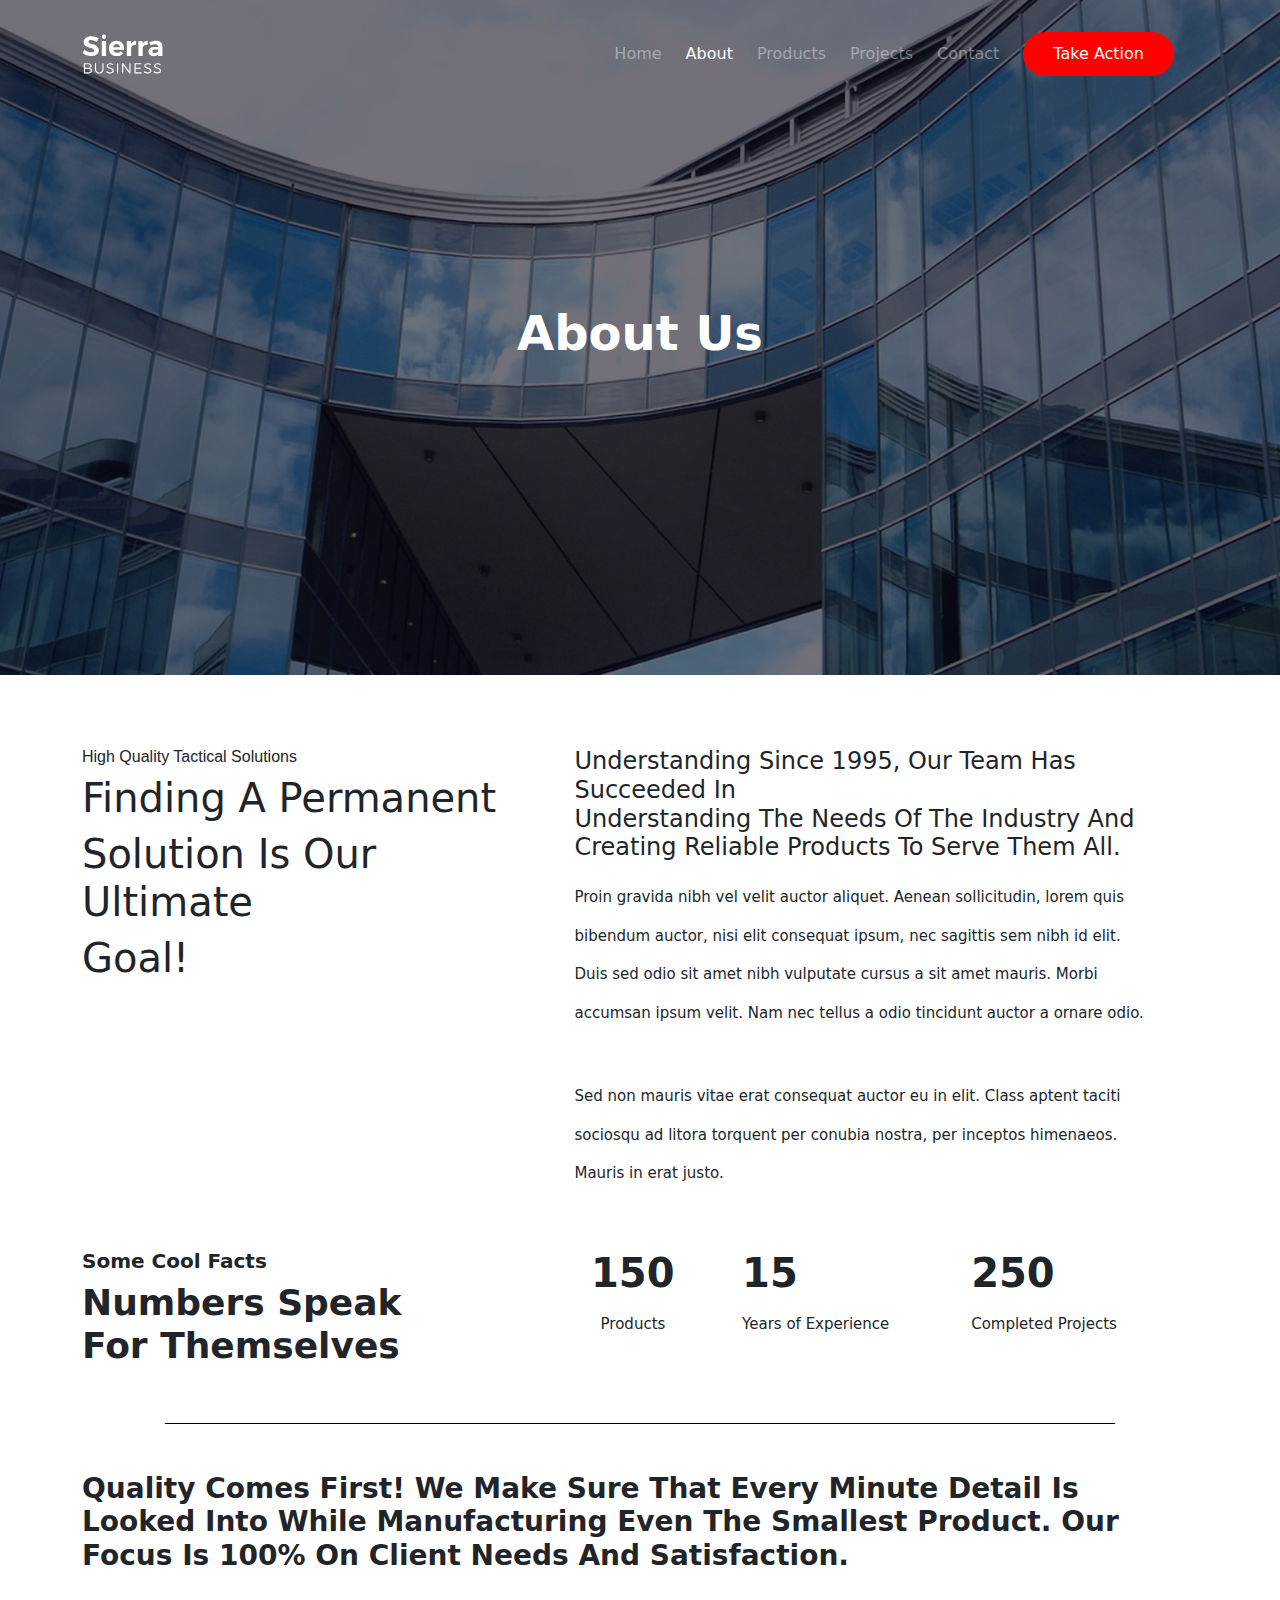
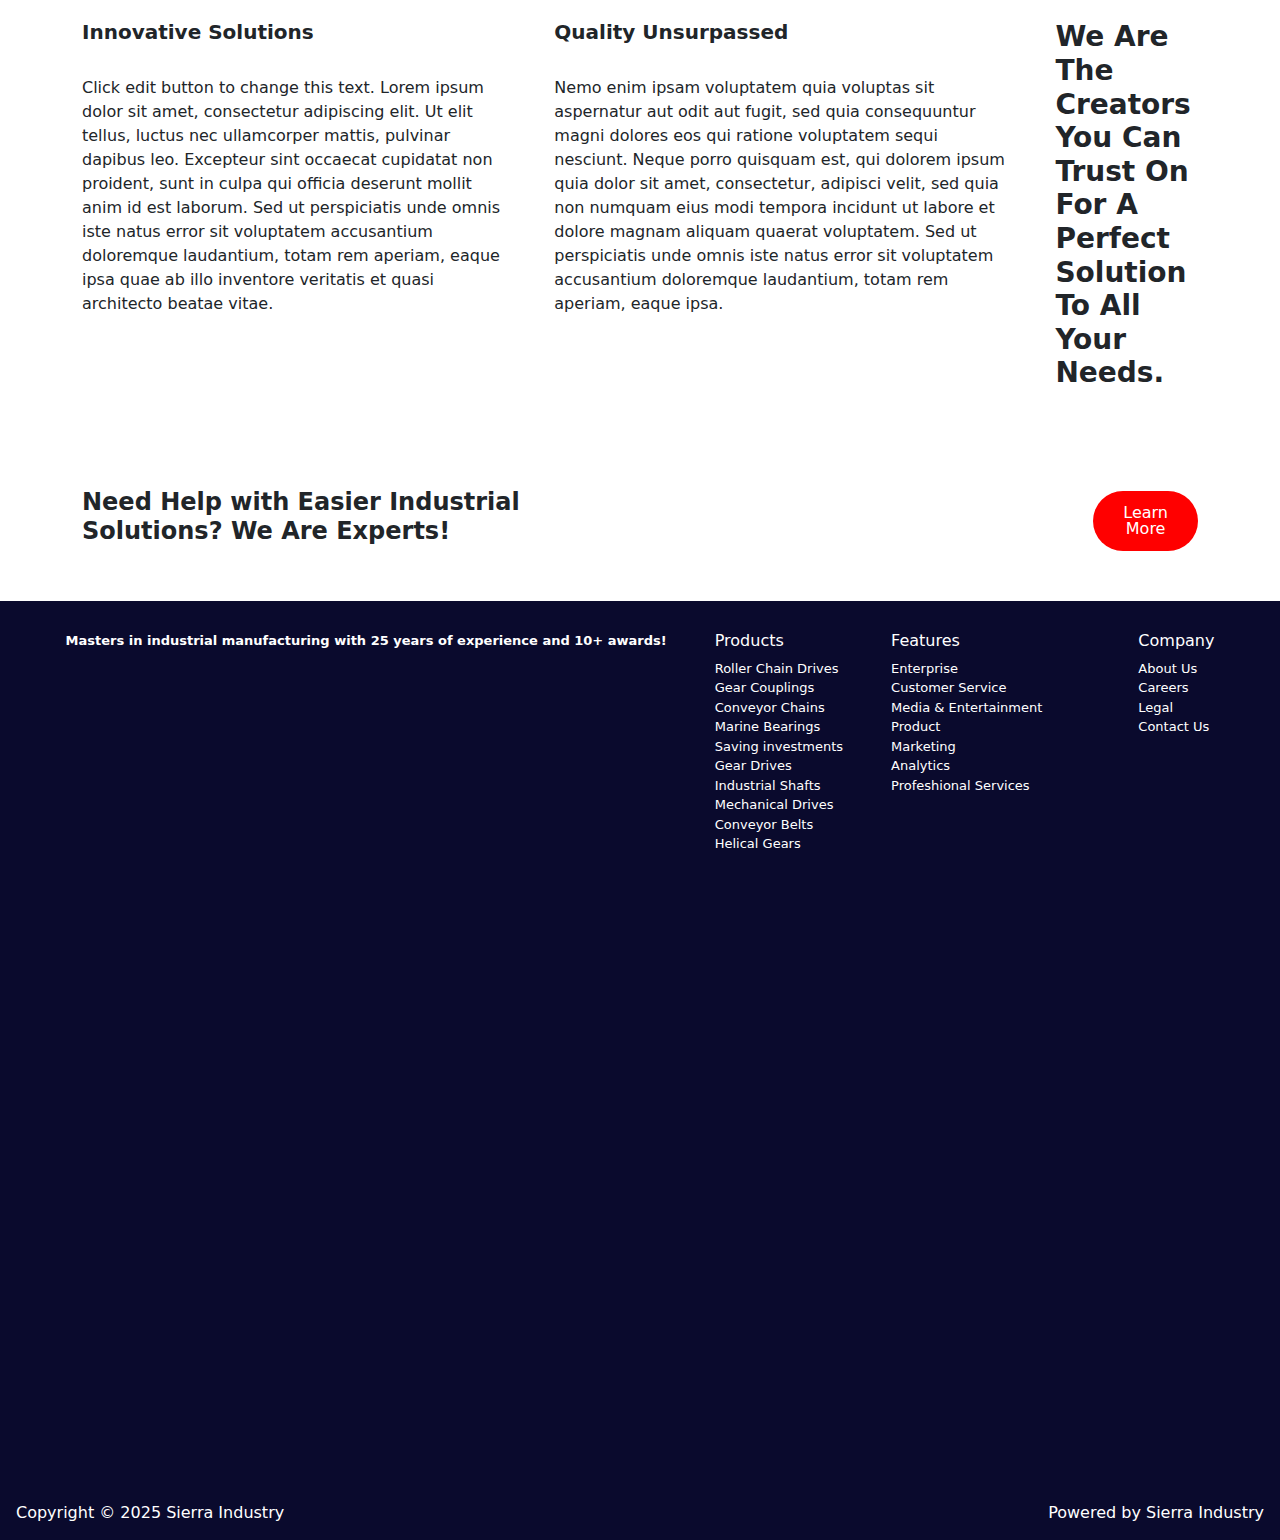
<file: about.html>
<!DOCTYPE html>
<html lang="en" class="overflow-x-hidden overflow-y-auto p-0 m-0 w-100">
<head>
    <meta charset="UTF-8">
    <meta name="viewport" content="width=device-width, initial-scale=1.0">
    <title>Sierra-About</title>
    <link rel="stylesheet" href="/Css/bootstrap.css">
    <link rel="stylesheet" href="/Css/style.css">
    <link rel="shortcut icon" href="/Assests/HOME/industrial-logo-isolated-on-transparent-background-vector-23622329.webp" type="image/x-icon">
</head>
<body class="overflow-x-hidden overflow-y-auto p-0 m-0 w-100">
    <!-- First Section Start -->
     <!--navbar start  -->
<div class="container-fluid ps-0 pe-0 p-0 border-0">
  <div class="">
 <nav class="navbar navbar-expand-lg position-absolute w-100 z-1">
      <div class="container">
   <a class="navbar-brand" href="#"><img src="/Assests/HOME/sierra_business.svg" alt="logo" height="40" width="81"></a>
        <button class="border-0 shadow-none bg-color-toggle d-lg-none d-block"
         type="button" data-bs-toggle="collapse" 
         data-bs-target="#navbarSupportedContent"
          aria-controls="navbarSupportedContent" aria-expanded="false" 
          aria-label="Toggle navigation">
      <span class="navbar-toggler-icon"></span>
    </button>
        <div class="collapse navbar-collapse" id="navbarSupportedContent">
          <ul class="navbar-nav ms-auto mb-2 mb-lg-0 d-lg-flex align-items-lg-center align-items-start gap-4 bg-nav-color-secondpage px-4 py-4">
            <li class="nav-item nav-link-active">
              <a class="nav-link-unactive" aria-current="page" href="/index.html">Home</a>
            </li>
            <li class="nav-item">
              <a class="nav-link-active" aria-current="page" href="#">About</a>
            </li>
            <li class="nav-item">
              <a class="nav-link-unactive" aria-current="page" href="/product.html">Products</a>
            </li>
             <li class="nav-item">
              <a class="nav-link-unactive" aria-current="page" href="/project.html">Projects</a>
            </li>
             <li class="nav-item">
              <a class="nav-link-unactive" aria-current="page" href="/contact.html">Contact</a>
            </li>
            <li class="nav-item d-none d-lg-block" onclick="showActionMessage()">
              <a class="nav-link-unactive" aria-current="page" href=""><button class="nav-btn">Take Action</button></a>
            </li>
            <script>
            showActionMessage=()=>{
              alert("Thank you and our team will reach out to you.")
            }
          </script>
          </ul>
       </div>
      </div>
    </nav>
  </div>
  <!-- navbar section end -->
   <div class="bg-secondpage">
      <div class="bg-in-secondpage">
      <div class="d-flex align-items-center justify-content-center flex-column gap-4 h-75dvh-secondpage text-center">
        <h6 class="fw-bold text-white heading-1-secondpage display-5">About Us</h6>
        </div>
      </div>
    </div>
    <!-- First Section End -->
     <!-- Second Section Start -->
      <div class="container-fluid m-0 p-0 margin-secondpage mt-5 font-size">
        <div class="container d-lg-flex d-md-flex  align-items-lg-stretch justify-content-between gap-5">
            <div class="fw-bolder mt-4">
            <div class="family fw-bolder"><h6>High Quality Tactical Solutions</h6></div>
            <div class="fw-bolder  font-weight display-1"><h1>Finding A Permanent</h1>
                 <h1>Solution Is Our Ultimate</h1><h1> Goal!</h1>
                </div>
        </div>
            <div class="mt-4">
            <div class="fw-bolder font-weight font-size-heading"><h4>Understanding Since 1995, Our Team Has Succeeded In<br>
              Understanding The Needs Of The Industry And<br>
                Creating Reliable Products To Serve Them All.</h4></div>
            <div class="pt-3"><p>Proin gravida nibh vel velit auctor aliquet. Aenean sollicitudin, lorem quis</p>
            <p>bibendum auctor, nisi elit consequat ipsum, nec sagittis sem nibh id elit.</p>
        <p>Duis sed odio sit amet nibh vulputate cursus a sit amet mauris. Morbi</p>
        <p>accumsan ipsum velit. Nam nec tellus a odio tincidunt auctor a ornare odio.</p><br><br>
        <p>Sed non mauris vitae erat consequat auctor eu in elit. Class aptent taciti</p>
        <p>sociosqu ad litora torquent per conubia nostra, per inceptos himenaeos.</p>
        <p>Mauris in erat justo.</p>
    </div>
            </div>

        </div>

      </div>
      <!-- Second Section End -->
       <!-- Third section start -->
        <div class="container-fluid m-0 p-0 font-size">
        <div class="mt-5 container d-lg-flex d-md-flex  align-items-lg-stretch justify-content-between gap-md-5 gap-lg-5">
          <div>
          <div><h5 class="fw-bolder">Some Cool Facts</h5></div>
          <div><h6 class="fw-bolder font-size-third">Numbers Speak For Themselves</h6></div>
        </div>
          <div class="container d-lg-flex d-md-flex gap-md-2  align-items-lg-stretch justify-content-evenly">
          <div><p class="fw-bolder display-6">150</p><p>&nbsp;&nbsp;Products</p></div>
          <div><p class="fw-bolder display-6">15</p><p>Years of Experience &nbsp;&nbsp;</p></div>
          <div><p class="fw-bolder display-6">250<p>Completed Projects&nbsp;&nbsp;</p></div>
        </div>
        </div>
        <div class="container-fluid shape bg-black mt-5 d-flex align-items-center justify-content-center"></div>
        </div>
        <!-- Third section end -->
         <!-- Fourth section start -->
          <div class="container-fluid m-0 p-0 mt-5 size-fourth">
            <div> <h3 class=" container fw-bolder">Quality Comes First! We Make Sure That Every Minute Detail Is Looked Into While
               Manufacturing Even The Smallest Product. Our Focus Is 100% On Client Needs And Satisfaction.</h3></div>
               </div>
               <div class=" container margin-fourth d-lg-flex d-md-flex align-items-stretch justify-content-center gap-5 mt-5">
                <div class=""><h5 class="fw-bolder">Innovative Solutions</h5><br><p>Click edit button to change this text. Lorem ipsum dolor sit amet, consectetur adipiscing elit. Ut elit tellus, luctus nec ullamcorper mattis, pulvinar dapibus leo. Excepteur sint occaecat cupidatat non proident, sunt in culpa qui officia deserunt mollit anim id est laborum. Sed ut perspiciatis unde omnis iste natus error sit voluptatem accusantium doloremque laudantium, 
                  totam rem aperiam, eaque ipsa quae ab illo inventore veritatis et quasi architecto beatae vitae.</p></div>
                <div><h5 class="fw-bolder">Quality Unsurpassed</h5>
                <br><p>Nemo enim ipsam voluptatem quia voluptas sit aspernatur aut odit aut fugit, sed quia consequuntur magni dolores eos qui ratione voluptatem sequi nesciunt. Neque porro quisquam est, qui dolorem ipsum quia dolor sit amet, consectetur, adipisci velit, sed quia non numquam eius modi tempora incidunt ut labore et dolore magnam aliquam quaerat voluptatem. Sed ut 
                  perspiciatis unde omnis iste natus error sit 
                  voluptatem accusantium doloremque laudantium, totam rem aperiam, eaque ipsa.</p></div>
                <div class=""><h3 class="fw-bolder">We Are The Creators You Can Trust On For A Perfect Solution To All Your Needs.
</h3></div>
</div>
<!-- Fifth section start -->
 <div class="container-fluid m-0 p-0 mt-5">
<div class="d-lg-flex d-md-flex align-items-center justify-content-center gap-one margin container">
    <div><h4 class="fw-bolder">Need Help with Easier Industrial Solutions? We Are Experts!</h4></div>
    <div> <button class="nav-btn" ><a href="#" class="anchor-1">Learn More</a></button></div>
  </div>
 </div>
 <!-- Fifth section end -->
  <!-- Footer section start -->
   <div class=" container-fluid footer-size d-lg-flex d-md-flex justify-content-center 
   align-items-stretch gap-5 bg-fifth h-fifth-100dvh w-100 mt-5">
<div class="fw-bold mb-2"><p>Masters in industrial manufacturing with 25 years of experience and 10+ awards!</p></div>
<div class=""><h6>Products</h6>
    <a href="#" class="anchor-1 column-hover">Roller Chain Drives</a><br>
    <a href="#" class="anchor-1 column-hover">Gear Couplings</a><br>
    <a href="#" class="anchor-1 column-hover">Conveyor Chains</a><br>
    <a href="#" class="anchor-1 column-hover">Marine Bearings</a><br>
    <a href="#" class="anchor-1 column-hover">Saving investments</a><br>
    <a href="#" class="anchor-1 column-hover">Gear Drives</a><br>
    <a href="#" class="anchor-1 column-hover">Industrial Shafts</a><br>
    <a href="#" class="anchor-1 column-hover">Mechanical Drives</a><br>
    <a href="#" class="anchor-1 column-hover">Conveyor Belts</a><br>
    <a href="#" class="anchor-1 column-hover">Helical Gears</a><br>
</div>
<div class=""><h6>Features</h6>
    <a href="#" class="anchor-1 column-hover">Enterprise</a><br>
    <a href="#" class="anchor-1 column-hover">Customer Service</a><br>
    <a href="#" class="anchor-1 column-hover">Media & Entertainment</a><br>
    <a href="#" class="anchor-1 column-hover">Product</a><br>
    <a href="#" class="anchor-1 column-hover">Marketing</a><br>
    <a href="#" class="anchor-1 column-hover">Analytics</a><br>
    <a href="#" class="anchor-1 column-hover">Profeshional Services</a><br>
    <a href="" class=""></a><br>
    <a href="" class=""></a><br>
    <a href="" class=""></a>
  </div><br>
  <div class=""><h6>Company</h6>
    <a href="#" class="anchor-1 column-hover">About Us</a><br>
    <a href="#" class="anchor-1 column-hover">Careers</a><br>
    <a href="#" class="anchor-1 column-hover">Legal</a><br>
    <a href="#" class="anchor-1 column-hover">Contact Us</a><br>
    <a href="" class=""></a><br>
    <a href="" class=""></a><br>
    <a href="" class=""></a><br>
    <a href="" class=""></a><br>
    <a href="" class=""></a><br>
    <a href="" class=""></a>
  </div>
  
  </div>
  <div class="d-md-flex d-lg-flex align-items-center justify-content-between gap-4 text-white bg-fifth footer-margin ps-3 pe-3">
  <div class="">Copyright © 2025 Sierra Industry</div>
  <div class="">Powered by Sierra Industry</div>
</div>
   </div>
   <!-- Footer section end -->
 <script src="/js/bootstrap.bundle.js"></script>   
</body>
</html>
</file>
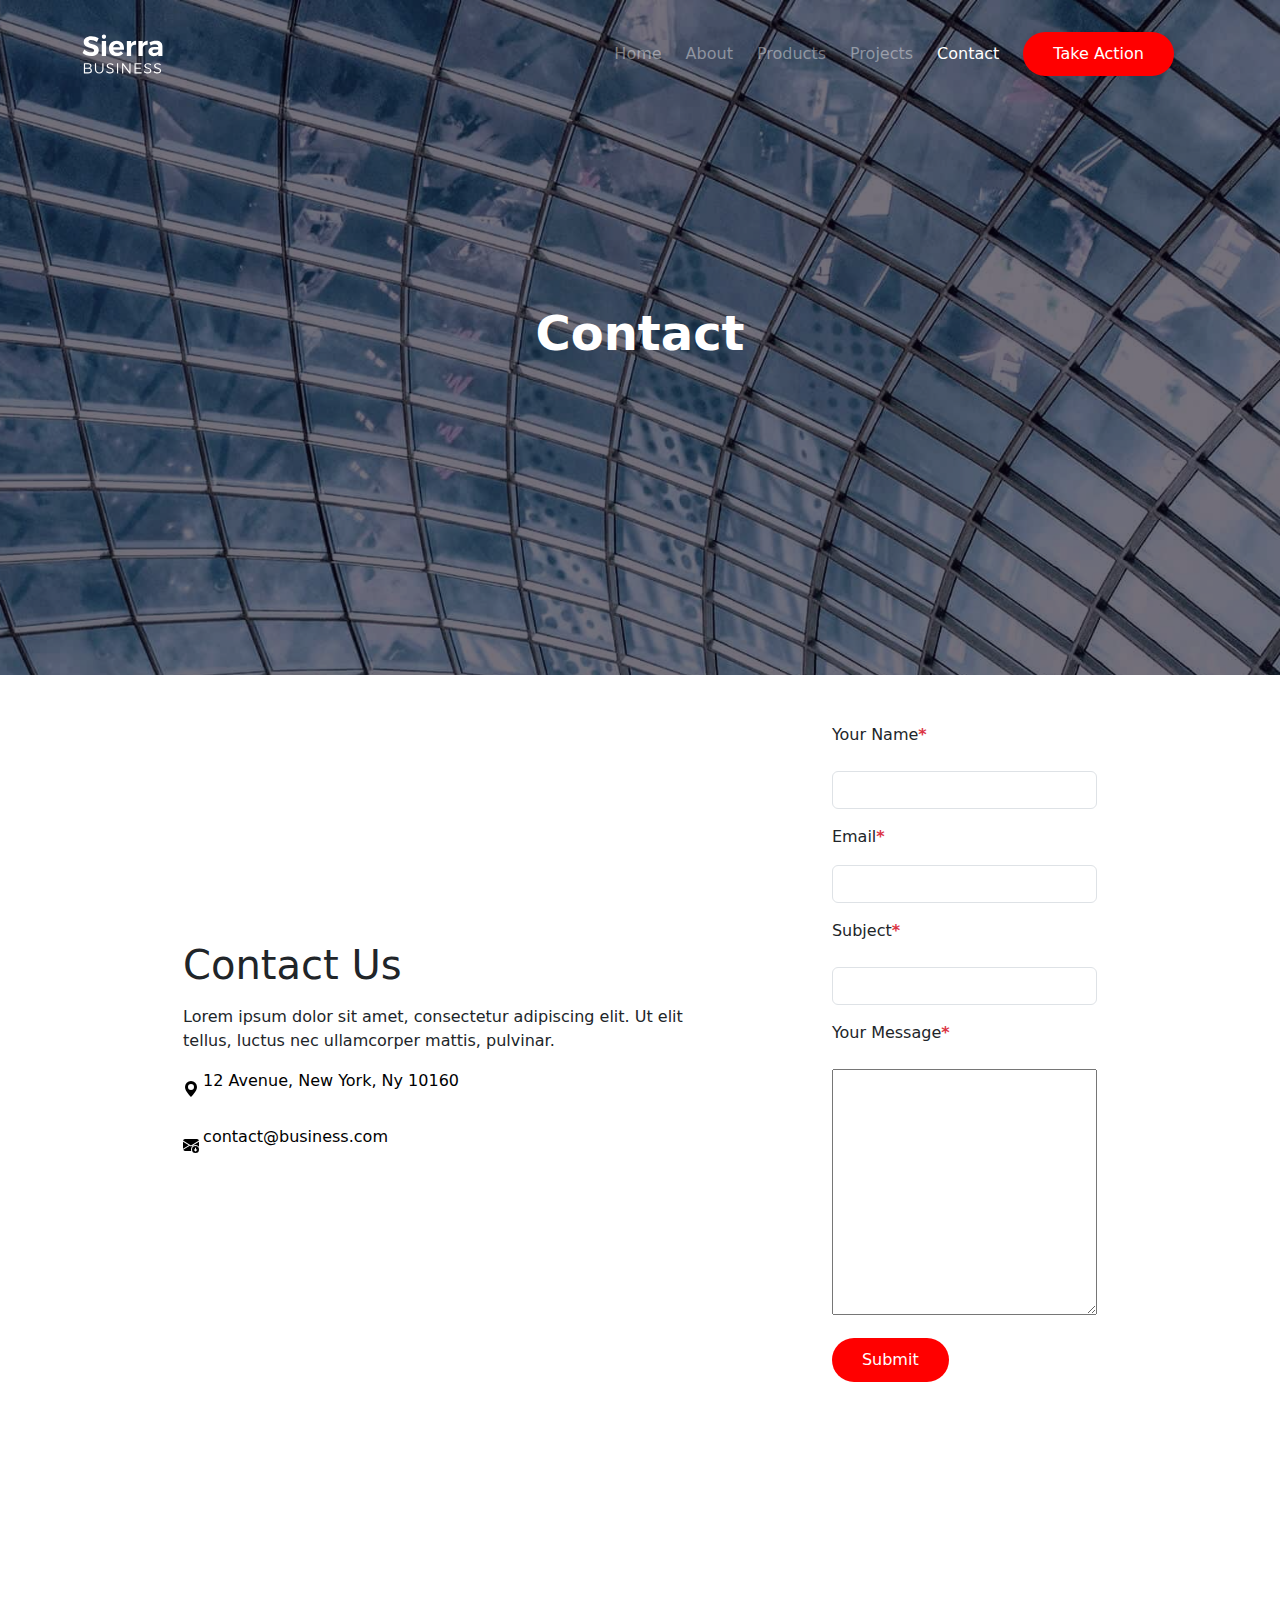
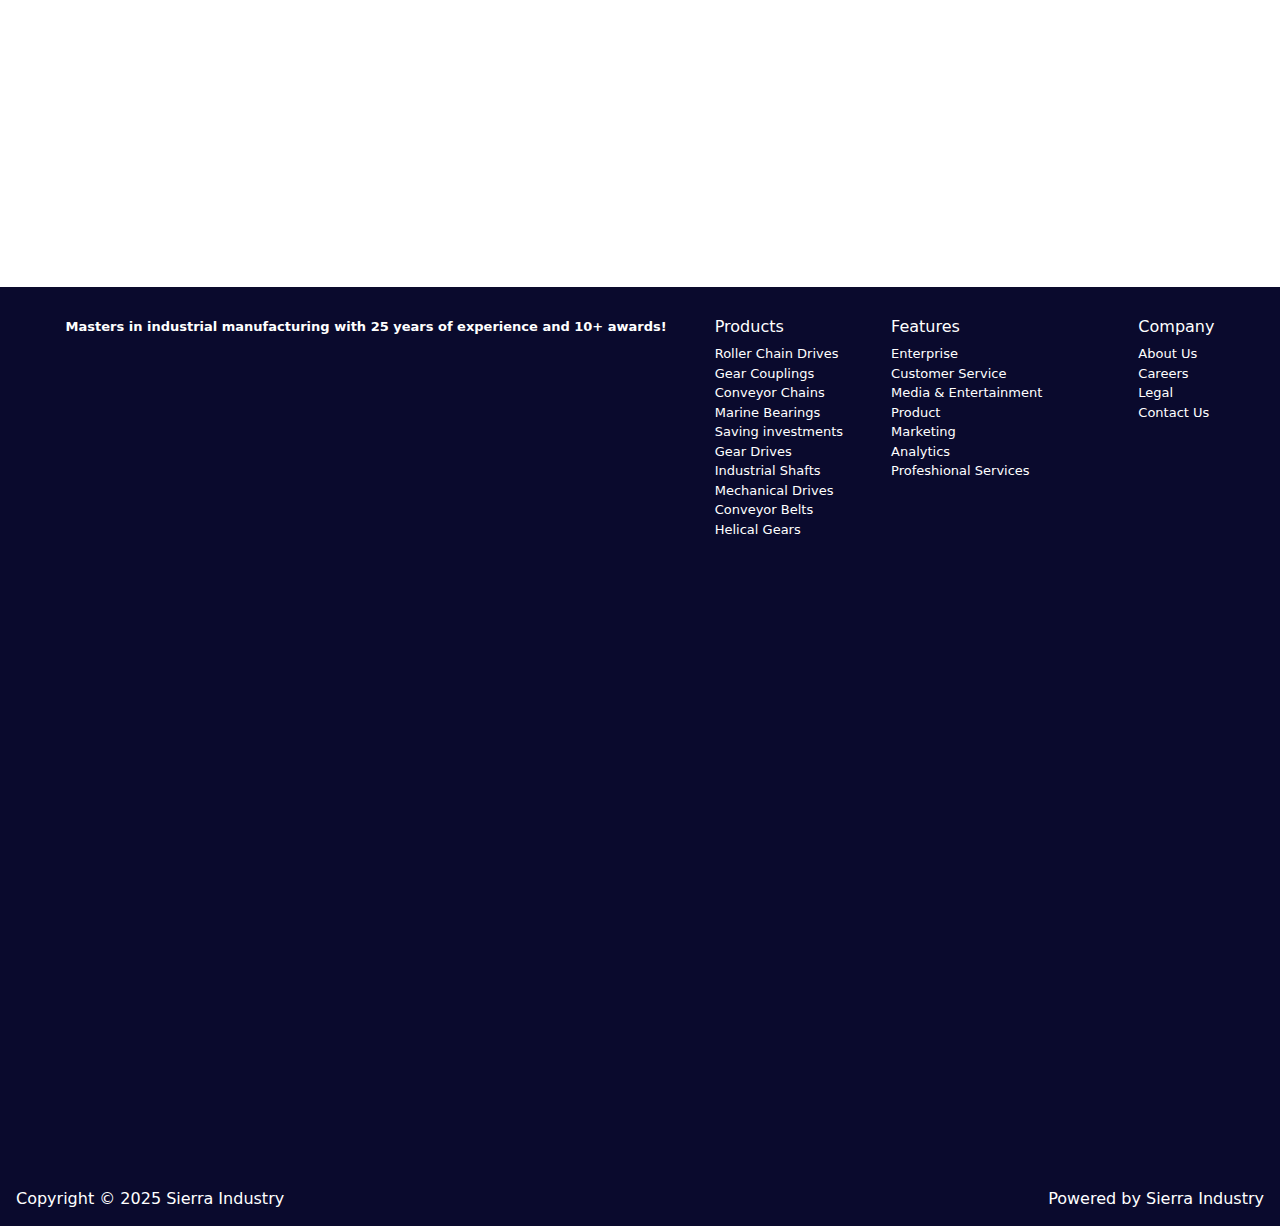
<file: contact.html>
<!DOCTYPE html>
<html lang="en" class="overflow-x-hidden overflow-y-auto m-0 p-0 w-100">
<head>
    <meta charset="UTF-8">
    <meta name="viewport" content="width=device-width, initial-scale=1.0">
    <title>Contact-Sierra Industry</title>
    <link rel="stylesheet" href="/Css/bootstrap.css">
    <link rel="stylesheet" href="/Css/style.css">
    <link rel="shortcut icon" href="/Assests/HOME/industrial-logo-isolated-on-transparent-background-vector-23622329.webp" type="image/x-icon">
</head>
<body class="overflow-x-hidden overflow-y-auto m-0 p-0 w-100">
    <!-- First section start -->
    <!--navbar start  -->
<div class="container-fluid ps-0 pe-0 p-0 border-0">
  <div class="">
 <nav class="navbar navbar-expand-lg position-absolute w-100 z-1">
      <div class="container">
   <a class="navbar-brand" href="#"><img src="/Assests/HOME/sierra_business.svg" alt="logo" height="40" width="81"></a>
        <button class="border-0 shadow-none bg-color-toggle d-lg-none d-block"
         type="button" data-bs-toggle="collapse" 
         data-bs-target="#navbarSupportedContent"
          aria-controls="navbarSupportedContent" aria-expanded="false" 
          aria-label="Toggle navigation">
      <span class="navbar-toggler-icon"></span>
    </button>
        <div class="collapse navbar-collapse" id="navbarSupportedContent">
          <ul class="navbar-nav ms-auto mb-2 mb-lg-0 d-lg-flex align-items-lg-center align-items-start gap-4 bg-nav-color-secondpage px-4 py-4">
            <li class="nav-item nav-link-active">
              <a class="nav-link-unactive" aria-current="page" href="/index.html">Home</a>
            </li>
            <li class="nav-item">
              <a class="nav-link-unactive" aria-current="page" href="/about.html">About</a>
            </li>
            <li class="nav-item">
              <a class="nav-link-unactive" aria-current="page" href="/product.html">Products</a>
            </li>
             <li class="nav-item">
              <a class="nav-link-unactive" aria-current="page" href="/project.html">Projects</a>
            </li>
             <li class="nav-item">
              <a class="nav-link-active" aria-current="page" href="/contact.html">Contact</a>
            </li>
            <li class="nav-item d-none d-lg-block" onclick="showActionMessage()">
              <a class="nav-link-unactive" aria-current="page" href=""><button class="nav-btn">Take Action</button></a>
            </li>
            <script>
            showActionMessage=()=>{
              alert("Thank you and our team will reach out to you.")
            }
          </script>
          </ul>
          
       </div>
      </div>
    </nav>
  </div>
  <!-- navbar section end -->
   <div class="bg-fifthpage">
      <div class="bg-in-fifthpage">
      <div class="d-flex align-items-center justify-content-center flex-column gap-4 h-75dvh-fifthhpage text-center">
        <h6 class="fw-bold text-white heading-1-secondpage display-5">Contact</h6>
        </div>
      </div>
    </div>
    <!-- First Section End -->
     <!-- Second Section starts -->
      <div class="container-fluid m-0 p-0">
        <div class="d-md-flex mt-5 d-lg-flex font-size-fifth container align-items-center justify-content-evenly gap-5">
      <div>
      <div class="fw-bolder"><h1>Contact Us</h1></div>
      <div class="mt-3"><p>Lorem ipsum dolor sit amet, consectetur adipiscing elit. Ut elit <br> tellus, luctus nec ullamcorper mattis, pulvinar.</p></div>
      <div class="mt-3 text-black d-flex align-items-center justify-content-start gap-1"><svg xmlns="http://www.w3.org/2000/svg" width="16" height="16" fill="currentColor" class="bi bi-geo-alt-fill" viewBox="0 0 16 16">
  <path d="M8 16s6-5.686 6-10A6 6 0 0 0 2 6c0 4.314 6 10 6 10m0-7a3 3 0 1 1 0-6 3 3 0 0 1 0 6"/>
</svg>
<p><a href="#" class="text-black text-decoration-none">12 Avenue, New York, Ny 10160</a></p></div>
      <div class="mt-3 text-black d-flex align-items-center justify-content-start gap-1">
        <svg xmlns="http://www.w3.org/2000/svg" width="16" height="16" fill="currentColor" class="bi bi-envelope-arrow-down-fill" viewBox="0 0 16 16">
  <path d="M.05 3.555A2 2 0 0 1 2 2h12a2 2 0 0 1 1.95 1.555L8 8.414zM0 4.697v7.104l5.803-3.558zm.192 8.159 6.57-4.027L8 9.586l1.239-.757.367.225A4.49 4.49 0 0 0 8 12.5c0 .526.09 1.03.256 1.5H2a2 2 0 0 1-1.808-1.144M16 4.697v4.974A4.5 4.5 0 0 0 12.5 8a4.5 4.5 0 0 0-1.965.45l-.338-.207z"/>
  <path d="M12.5 16a3.5 3.5 0 1 0 0-7 3.5 3.5 0 0 0 0 7m.354-1.646a.5.5 0 0 1-.722-.016l-1.149-1.25a.5.5 0 1 1 .737-.676l.28.305V11a.5.5 0 0 1 1 0v1.793l.396-.397a.5.5 0 0 1 .708.708z"/>
</svg>
        <p><a href="#" class="text-black text-decoration-none">contact@business.com</a></p></div>
      </div>
      <div>
        <div class="">
          <form onsubmit="showMessage();return false;return onClicktoValidate();">
  <label for="formGroupExampleInput" class="form-label"><div class="d-flex">Your Name<p class="text-danger fw-bolder">*</p></div></label>
  <input type="text" class="form-control" id="formGroupExampleInput" required>
</div>
<div class="mt-3"
  <label for="formGroupExampleInput2" class="form-label"><div class="d-flex">Email<p class="text-danger fw-bolder ">*</p></div></label>
  <input type="text" class="form-control" id="formGroupExampleInput2" required>
</div>
<div class="mt-3">
  <label for="formGroupExampleInput" class="form-label"><div class="d-flex">Subject<p class="text-danger fw-bolder">*</p></div></label>
  <input type="text" class="form-control" id="formGroupExampleInput" required>
</div>
<div class="mt-3">
  <label for="formGroupExampleInput" class="form-label"><div class="d-flex">Your Message<p class="text-danger fw-bolder">*</p>
   </div></label><br>
  
  <textarea name="Message" id="Message" cols="30" rows="10" required></textarea>
</div>
<div class="mt-3">
  <input type="submit" value="Submit" class="nav-btn">
 </div>
</form>
 <script>
    showMessage=()=>{
    alert("Your input successfully taken, thank you from sierra industry!");
   }

  </script>
      </div>
      </div>
      </div>
      <!-- Map section -->
       <div class="mt-5">
        <iframe 
        src="https://www.google.com/maps/embed?pb=!1m14!1m8!1m3!1d6045.612648494896!2d-73.991572!3d40.744287!3m2!1i1024!2i768!4f13.1!3m3!1m2!1s0x89c259a3b24b424f%3A0x618680d3f8c2f773!2s123%205th%20Ave%2C%20New%20York%2C%20NY%2010003!5e0!3m2!1sen!2sus!4v1762864262377!5m2!1sen!2sus" width="1550" 
        height="450" style="border:0;" allowfullscreen="" loading="lazy" referrerpolicy="no-referrer-when-downgrade"></iframe>
       </div>
       <!-- Map section ends -->
        <!-- Footer section starts -->
   <div class=" container-fluid footer-size d-lg-flex d-md-flex justify-content-center 
   align-items-stretch gap-5 bg-fifth h-fifth-100dvh w-100 ">
<div class="fw-bold mb-2"><p>Masters in industrial manufacturing with 25 years of experience and 10+ awards!</p></div>
<div class=""><h6>Products</h6>
    <a href="#" class="anchor-1 column-hover">Roller Chain Drives</a><br>
    <a href="#" class="anchor-1 column-hover">Gear Couplings</a><br>
    <a href="#" class="anchor-1 column-hover">Conveyor Chains</a><br>
    <a href="#" class="anchor-1 column-hover">Marine Bearings</a><br>
    <a href="#" class="anchor-1 column-hover">Saving investments</a><br>
    <a href="#" class="anchor-1 column-hover">Gear Drives</a><br>
    <a href="#" class="anchor-1 column-hover">Industrial Shafts</a><br>
    <a href="#" class="anchor-1 column-hover">Mechanical Drives</a><br>
    <a href="#" class="anchor-1 column-hover">Conveyor Belts</a><br>
    <a href="#" class="anchor-1 column-hover">Helical Gears</a><br>
</div>
<div class=""><h6>Features</h6>
    <a href="#" class="anchor-1 column-hover">Enterprise</a><br>
    <a href="#" class="anchor-1 column-hover">Customer Service</a><br>
    <a href="#" class="anchor-1 column-hover">Media & Entertainment</a><br>
    <a href="#" class="anchor-1 column-hover">Product</a><br>
    <a href="#" class="anchor-1 column-hover">Marketing</a><br>
    <a href="#" class="anchor-1 column-hover">Analytics</a><br>
    <a href="#" class="anchor-1 column-hover">Profeshional Services</a><br>
    <a href="" class=""></a><br>
    <a href="" class=""></a><br>
    <a href="" class=""></a>
  </div><br>
  <div class=""><h6>Company</h6>
    <a href="#" class="anchor-1 column-hover">About Us</a><br>
    <a href="#" class="anchor-1 column-hover">Careers</a><br>
    <a href="#" class="anchor-1 column-hover">Legal</a><br>
    <a href="#" class="anchor-1 column-hover">Contact Us</a><br>
    <a href="" class=""></a><br>
    <a href="" class=""></a><br>
    <a href="" class=""></a><br>
    <a href="" class=""></a><br>
    <a href="" class=""></a><br>
    <a href="" class=""></a>
  </div>
  
  </div>
  <div class="d-md-flex d-lg-flex align-items-center justify-content-between gap-4 text-white bg-fifth footer-margin ps-3 pe-3">
  <div class="">Copyright © 2025 Sierra Industry</div>
  <div class="">Powered by Sierra Industry</div>
</div>
   </div>
   <!-- Footer section ends -->
  <script src="/js/bootstrap.bundle.js"></scrip>
</body>
</html>
</file>
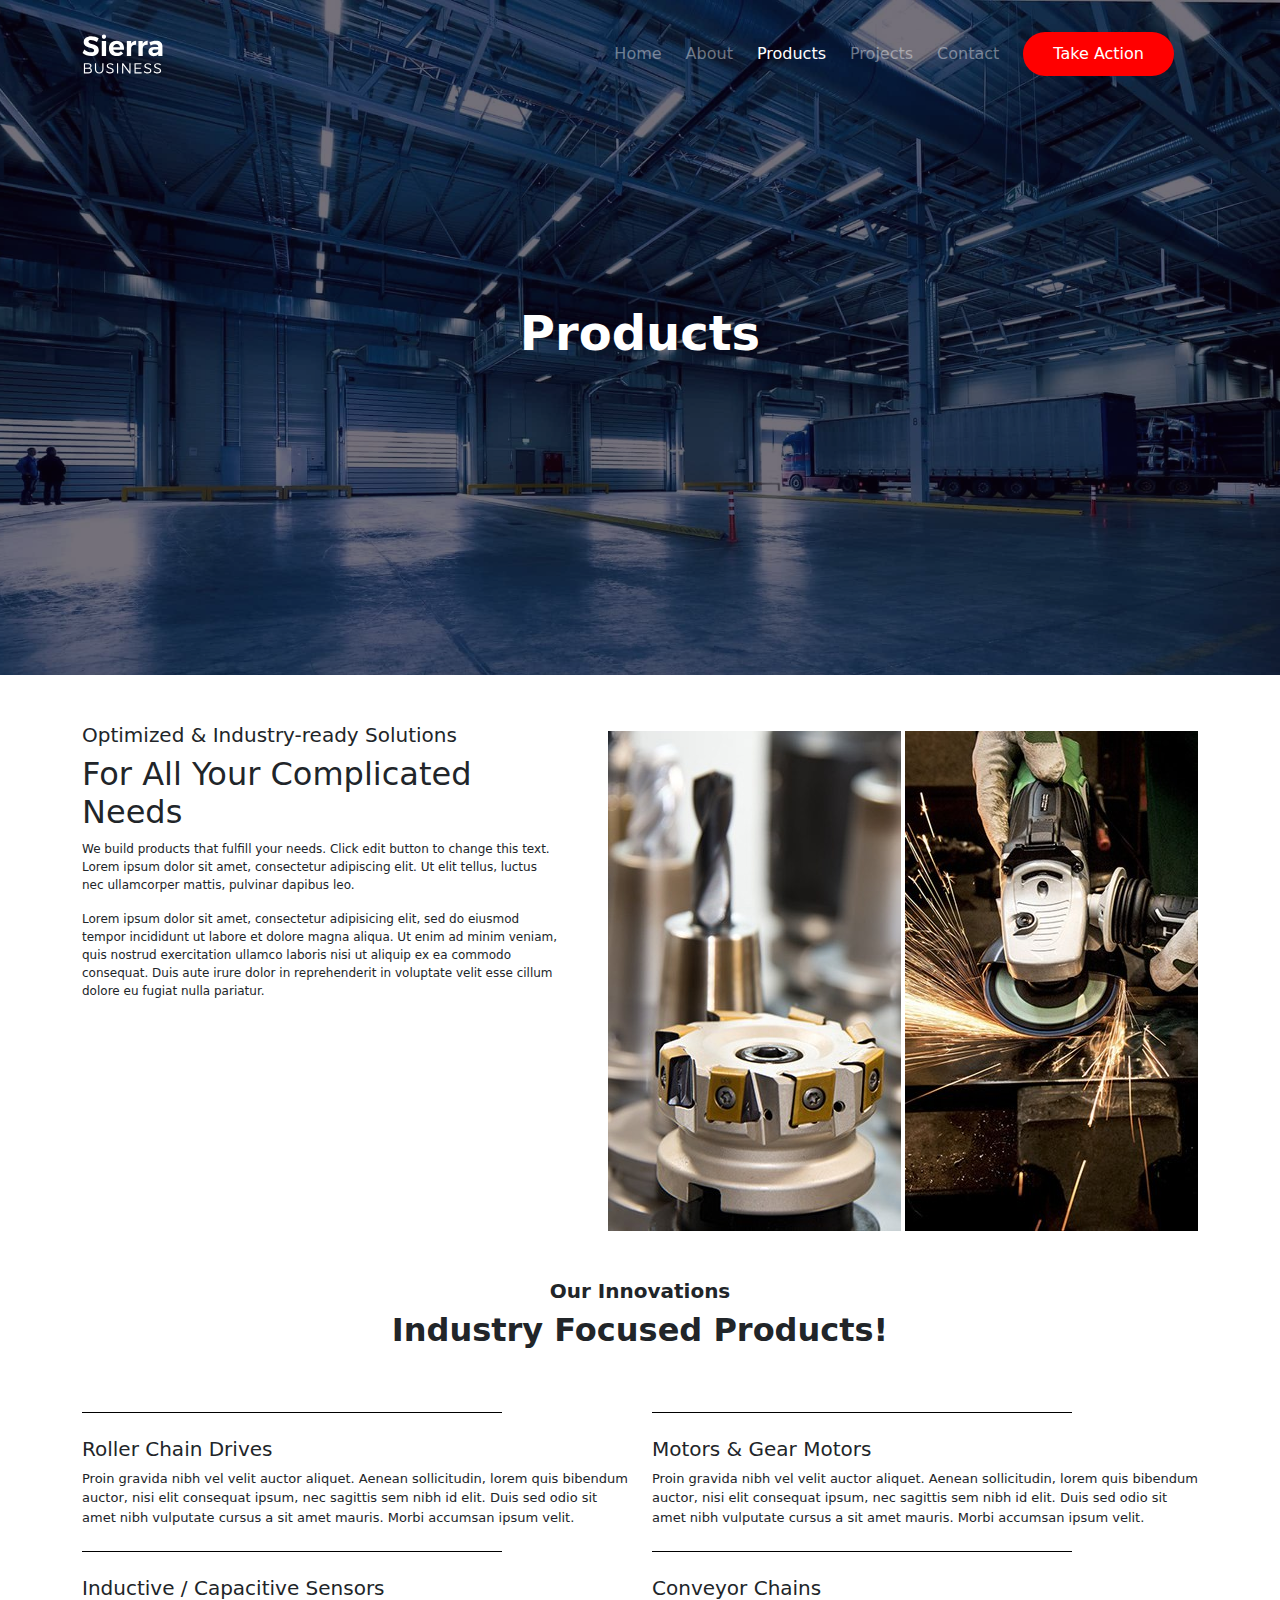
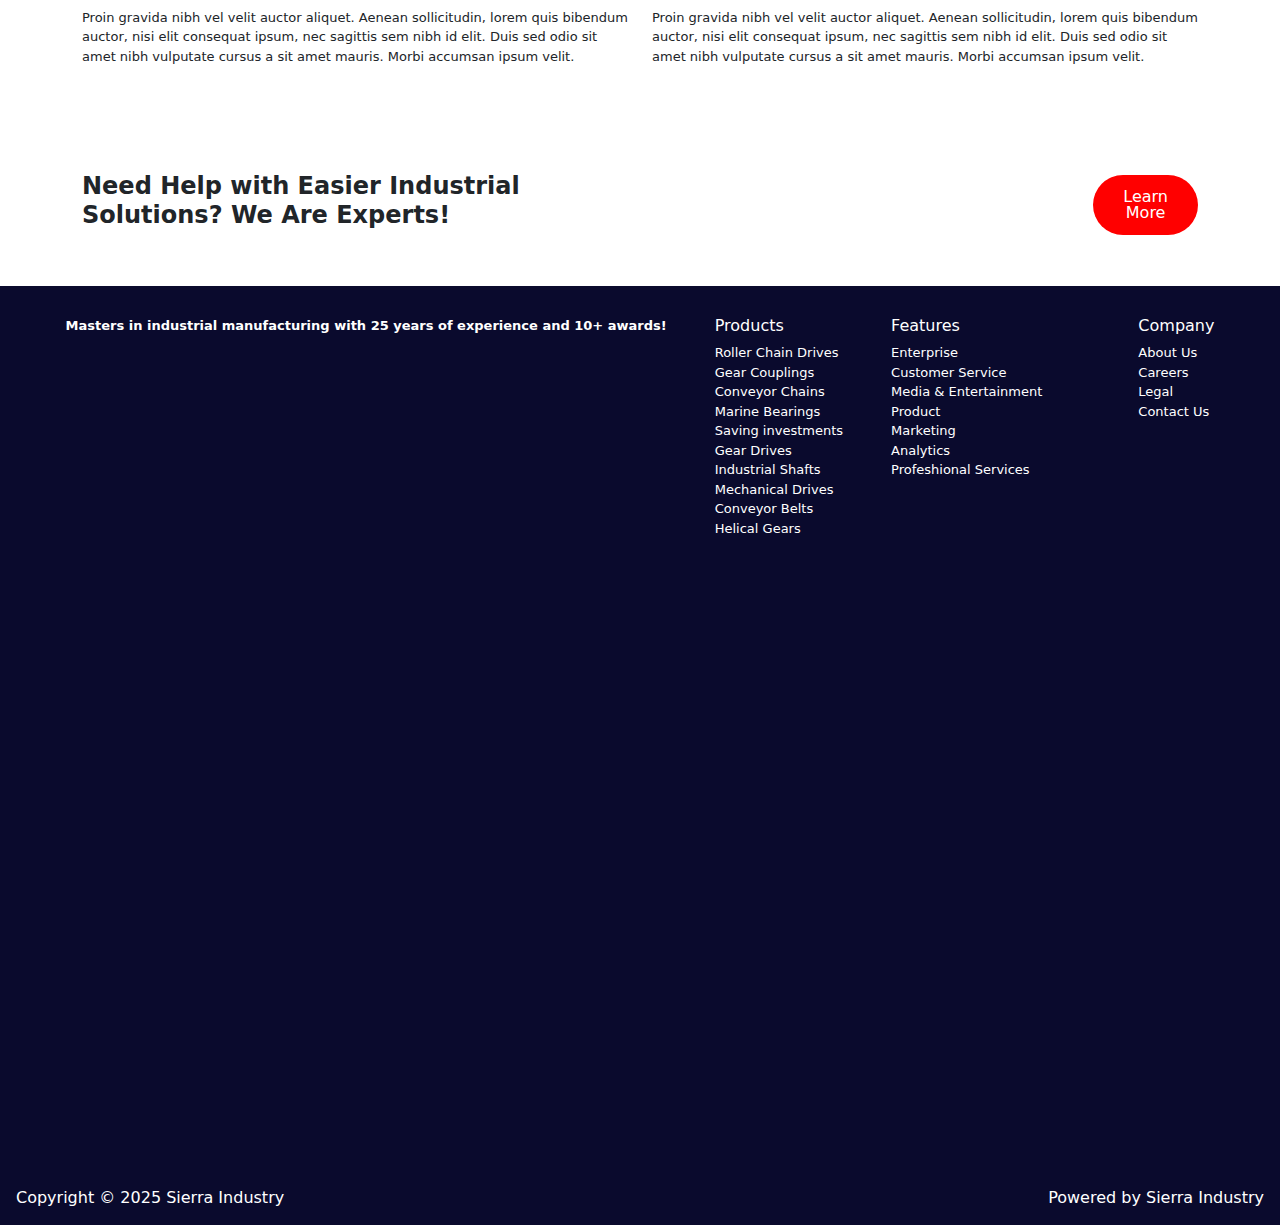
<file: product.html>
<!DOCTYPE html>
<html lang="en" class="overflow-x-hidden w-100 overflow-y-auto p-0 m-0 ">
<head>
    <meta charset="UTF-8">
    <meta name="viewport" content="width=device-width, initial-scale=1.0">
    <title>Products-Sierra Industry</title>
    <link rel="stylesheet" href="/Css/bootstrap.css">
    <link rel="stylesheet" href="/Css/style.css">
    <link rel="shortcut icon" href="/Assests/HOME/industrial-logo-isolated-on-transparent-background-vector-23622329.webp" type="image/x-icon">
</head>
<body class="overflow-x-hidden w-100 overflow-y-auto p-0 m-0">
    <!--navbar start  -->
<div class="container-fluid ps-0 pe-0 p-0 border-0">
  <div class="">
 <nav class="navbar navbar-expand-lg position-absolute w-100 z-1">
      <div class="container">
   <a class="navbar-brand" href="#"><img src="/Assests/HOME/sierra_business.svg" alt="logo" height="40" width="81"></a>
        <button class="border-0 shadow-none bg-color-toggle d-lg-none d-block"
         type="button" data-bs-toggle="collapse" 
         data-bs-target="#navbarSupportedContent"
          aria-controls="navbarSupportedContent" aria-expanded="false" 
          aria-label="Toggle navigation">
      <span class="navbar-toggler-icon"></span>
    </button>
        <div class="collapse navbar-collapse" id="navbarSupportedContent">
          <ul class="navbar-nav ms-auto mb-2 mb-lg-0 d-lg-flex align-items-lg-center align-items-start gap-4 bg-nav-color-secondpage px-4 py-4">
            <li class="nav-item nav-link-active">
              <a class="nav-link-unactive" aria-current="page" href="/index.html">Home</a>
            </li>
            <li class="nav-item">
              <a class="nav-link-unactive" aria-current="page" href="/About.html">About</a>
            </li>
            <li class="nav-item">
              <a class="nav-link-active" aria-current="page" href="#">Products</a>
            </li>
             <li class="nav-item">
              <a class="nav-link-unactive" aria-current="page" href="/project.html">Projects</a>
            </li>
             <li class="nav-item">
              <a class="nav-link-unactive" aria-current="page" href="/contact.html">Contact</a>
            </li>
           <li class="nav-item d-none d-lg-block" onclick="showActionMessage()">
              <a class="nav-link-unactive" aria-current="page" href=""><button class="nav-btn">Take Action</button></a>
            </li>
            <script>
            showActionMessage=()=>{
              alert("Thank you and our team will reach out to you.")
            }
          </script>
          </ul>
       </div>
      </div>
    </nav>
  </div>
  <!-- navbar section end -->
   <div class="bg-thirdpage">
      <div class="bg-in-thirdpage">
      <div class="d-flex align-items-center justify-content-center flex-column gap-4 h-75dvh-thirdpage text-center">
        <h6 class="fw-bold text-white heading-1-secondpage display-5">Products</h6>
        </div>
      </div>
    </div>
    <!-- First Section End -->
     <!-- Second Section starts -->
      <div class="container-fluid m-0 p-0 mt-5">
        <div class="container d-lg-flex d-md-flex second-section-size align-items-lg-stretch justify-content-between gap-5">
        <div class="">
        <div class="fw-bolder"><h5>Optimized & Industry-ready Solutions</h5></div>
        <div class="fw-bolder mt-2"><h2>For All Your Complicated Needs</h2></div>
        <div class="mt-2"><p>We build products that fulfill your needs. Click edit button to change this text. Lorem 
            ipsum dolor sit amet, consectetur adipiscing elit. Ut elit tellus, 
            luctus nec ullamcorper mattis, pulvinar dapibus leo.</p></div>
        <div class="mt-2"><p>Lorem ipsum dolor sit amet, consectetur adipisicing elit, sed do eiusmod tempor incididunt ut labore et dolore magna aliqua. Ut enim ad minim veniam, quis nostrud exercitation ullamco laboris nisi ut aliquip ex ea commodo 
            consequat. Duis aute irure dolor in reprehenderit 
            in voluptate velit esse cillum dolore eu fugiat nulla pariatur.</p></div>
       </div>
        <div class="d-lg-flex d-md-flex align-items-stretch  justify-content-center gap-1 text-center mt-md-2">
        <div><img src="/Assests/HOME/product.jpg" alt="product-one" w="100%" h="100%"></div>
        <div><img src="/Assests/HOME/img-05-free-img-1.jpg" alt="product-two" w="100%" h="100%"></div>
        </div>
      </div>
      </div>
      <!-- Second Section end -->
       <!-- Third section starts -->
        <div class="container-fluid m-0 p-0 mt-5 third-margin third-section-size">
          <h5 class="fw-bolder text-center">Our Innovations</h5>
          <h2 class="fw-bolder text-center">Industry Focused Products!</h2>
         <div class="d-md-flex mt-5 d-lg-flex container align-items-center justify-content-between gap-4">
      <div>
      <div class="shape-third bg-black"></div>
      <div class="fw-bolder mt-4"><h5>Roller Chain Drives</h5></div>
      <div class="mt-2"><p>Proin gravida nibh vel velit auctor aliquet. Aenean sollicitudin, lorem quis bibendum auctor, nisi elit consequat ipsum, nec sagittis 
        sem nibh id elit. Duis sed odio sit amet nibh vulputate cursus a sit amet mauris. Morbi accumsan ipsum velit. </p></div>
        <div class="shape-third bg-black mt-4"></div>
        <div class="fw-bolder mt-4"><h5>Inductive / Capacitive Sensors</h5></div>
        <div class="mt-2"><p>Proin gravida nibh vel velit auctor aliquet. Aenean sollicitudin, lorem quis bibendum auctor, nisi elit consequat ipsum, nec sagittis sem 
          nibh id elit. Duis sed odio sit amet nibh vulputate cursus a sit amet mauris. Morbi accumsan ipsum velit.  </p></div>
      </div>
      <div>
      <div class="shape-third bg-black"></div>
      <div class="fw-bolder mt-4"><h5>Motors & Gear Motors</h5></div>
      <div class="mt-2"><p>Proin gravida nibh vel velit auctor aliquet. 
        Aenean sollicitudin, lorem quis bibendum auctor, nisi 
        elit consequat ipsum, nec sagittis sem nibh id elit. 
        Duis sed odio sit amet nibh vulputate cursus a sit amet mauris. Morbi accumsan ipsum velit.</p></div>
        <div class="shape-third bg-black mt-4"></div>
        <div class="fw-bolder mt-4"><h5>Conveyor Chains</h5></div>
        <div class="mt-2"><p>Proin gravida nibh vel velit auctor aliquet. Aenean sollicitudin, lorem quis bibendum auctor, nisi elit consequat ipsum, nec sagittis sem 
          nibh id elit. Duis sed odio sit amet nibh vulputate cursus a sit amet mauris. Morbi accumsan ipsum velit.</p></div>
      </div>
      </div>
      </div>
      <!-- Third section end -->
       <!-- Fourth section starts -->
 <div class="container-fluid m-0 p-0 mt-5">
<div class="d-lg-flex d-md-flex align-items-center justify-content-center gap-one margin container">
    <div><h4 class="fw-bolder">Need Help with Easier Industrial Solutions? We Are Experts!</h4></div>
    <div> <button class="nav-btn" ><a href="#" class="anchor-1">Learn More</a></button></div>
  </div>
 </div>
 <!-- Fourth section end -->
  <!-- Footer section start -->
   <div class=" container-fluid footer-size d-lg-flex d-md-flex justify-content-center 
   align-items-stretch gap-5 bg-fifth h-fifth-100dvh w-100 mt-5">
<div class="fw-bold mb-2"><p>Masters in industrial manufacturing with 25 years of experience and 10+ awards!</p></div>
<div class=""><h6>Products</h6>
    <a href="#" class="anchor-1 column-hover">Roller Chain Drives</a><br>
    <a href="#" class="anchor-1 column-hover">Gear Couplings</a><br>
    <a href="#" class="anchor-1 column-hover">Conveyor Chains</a><br>
    <a href="#" class="anchor-1 column-hover">Marine Bearings</a><br>
    <a href="#" class="anchor-1 column-hover">Saving investments</a><br>
    <a href="#" class="anchor-1 column-hover">Gear Drives</a><br>
    <a href="#" class="anchor-1 column-hover">Industrial Shafts</a><br>
    <a href="#" class="anchor-1 column-hover">Mechanical Drives</a><br>
    <a href="#" class="anchor-1 column-hover">Conveyor Belts</a><br>
    <a href="#" class="anchor-1 column-hover">Helical Gears</a><br>
</div>
<div class=""><h6>Features</h6>
    <a href="#" class="anchor-1 column-hover">Enterprise</a><br>
    <a href="#" class="anchor-1 column-hover">Customer Service</a><br>
    <a href="#" class="anchor-1 column-hover">Media & Entertainment</a><br>
    <a href="#" class="anchor-1 column-hover">Product</a><br>
    <a href="#" class="anchor-1 column-hover">Marketing</a><br>
    <a href="#" class="anchor-1 column-hover">Analytics</a><br>
    <a href="#" class="anchor-1 column-hover">Profeshional Services</a><br>
    <a href="" class=""></a><br>
    <a href="" class=""></a><br>
    <a href="" class=""></a>
  </div><br>
  <div class=""><h6>Company</h6>
    <a href="#" class="anchor-1 column-hover">About Us</a><br>
    <a href="#" class="anchor-1 column-hover">Careers</a><br>
    <a href="#" class="anchor-1 column-hover">Legal</a><br>
    <a href="#" class="anchor-1 column-hover">Contact Us</a><br>
    <a href="" class=""></a><br>
    <a href="" class=""></a><br>
    <a href="" class=""></a><br>
    <a href="" class=""></a><br>
    <a href="" class=""></a><br>
    <a href="" class=""></a>
  </div>
  
  </div>
  <div class="d-md-flex d-lg-flex align-items-center justify-content-between gap-4 text-white bg-fifth footer-margin ps-3 pe-3">
  <div class="">Copyright © 2025 Sierra Industry</div>
  <div class="">Powered by Sierra Industry</div>
</div>
   </div>
   <!-- Footer section end -->

    <script src="/js/bootstrap.bundle.js"></script>
</body>
</html>
</file>
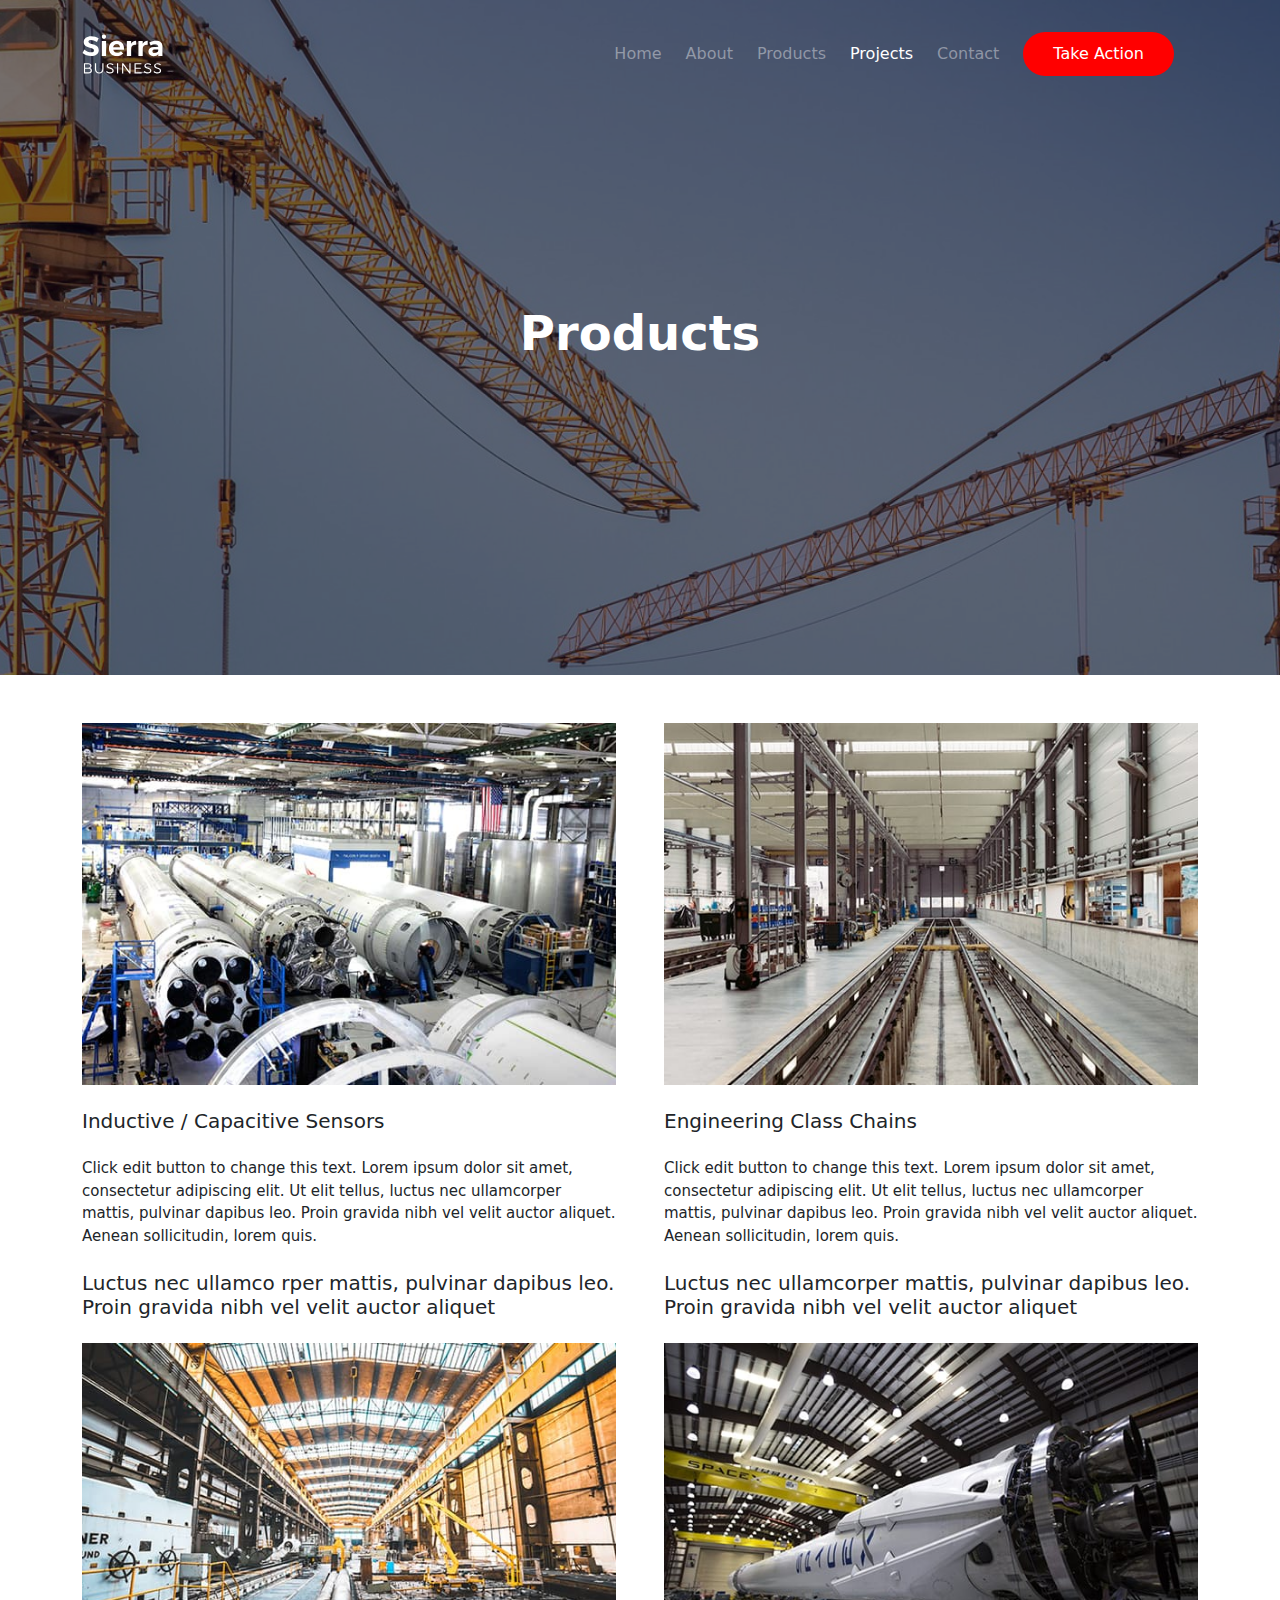
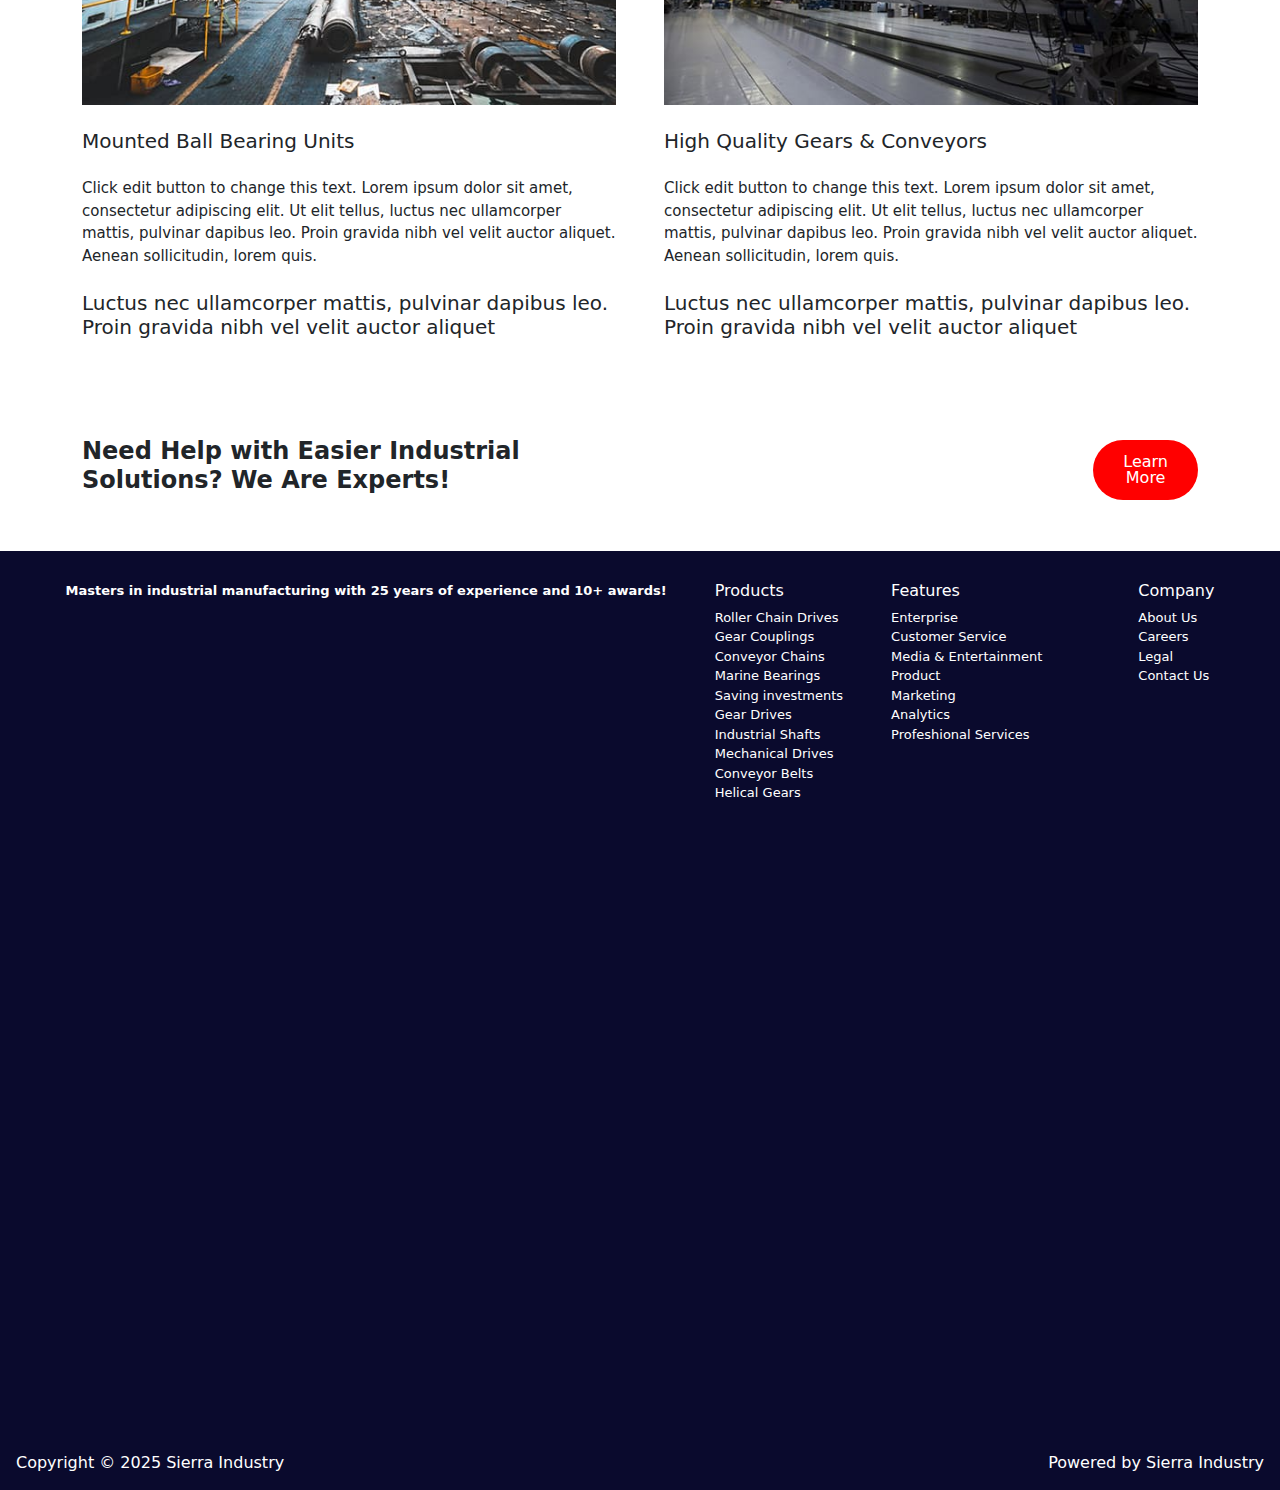
<file: project.html>
<!DOCTYPE html>
<html lang="en" class="overflow-x-hidden w-100 overflow-y-auto p-0 m-0 ">
<head>
    <meta charset="UTF-8">
    <meta name="viewport" content="width=device-width, initial-scale=1.0">
    <title>Project-Sierra Industry</title>
    <link rel="stylesheet" href="/Css/bootstrap.css">
    <link rel="stylesheet" href="/Css/style.css">
    <link rel="shortcut icon" href="/Assests/HOME/industrial-logo-isolated-on-transparent-background-vector-23622329.webp" type="image/x-icon">
</head>
<body class="overflow-x-hidden w-100 overflow-y-auto p-0 m-0">
    <!-- First section start -->
    <!--navbar start  -->
<div class="container-fluid ps-0 pe-0 p-0 border-0">
  <div class="">
 <nav class="navbar navbar-expand-lg position-absolute w-100 z-1">
      <div class="container">
   <a class="navbar-brand" href="#"><img src="/Assests/HOME/sierra_business.svg" alt="logo" height="40" width="81"></a>
        <button class="border-0 shadow-none bg-color-toggle d-lg-none d-block"
         type="button" data-bs-toggle="collapse" 
         data-bs-target="#navbarSupportedContent"
          aria-controls="navbarSupportedContent" aria-expanded="false" 
          aria-label="Toggle navigation">
      <span class="navbar-toggler-icon"></span>
    </button>
        <div class="collapse navbar-collapse" id="navbarSupportedContent">
          <ul class="navbar-nav ms-auto mb-2 mb-lg-0 d-lg-flex align-items-lg-center align-items-start gap-4 bg-nav-color-secondpage px-4 py-4">
            <li class="nav-item nav-link-active">
              <a class="nav-link-unactive" aria-current="page" href="/index.html">Home</a>
            </li>
            <li class="nav-item">
              <a class="nav-link-unactive" aria-current="page" href="/About.html">About</a>
            </li>
            <li class="nav-item">
              <a class="nav-link-unactive" aria-current="page" href="/product.html">Products</a>
            </li>
             <li class="nav-item">
              <a class="nav-link-active" aria-current="page" href="#">Projects</a>
            </li>
             <li class="nav-item">
              <a class="nav-link-unactive" aria-current="page" href="/contact.html">Contact</a>
            </li>
            <li class="nav-item d-none d-lg-block" onclick="showActionMessage()">
              <a class="nav-link-unactive" aria-current="page" href=""><button class="nav-btn">Take Action</button></a>
            </li>
            <script>
            showActionMessage=()=>{
              alert("Thank you and our team will reach out to you.")
            }
          </script>
          </ul>
       </div>
      </div>
    </nav>
  </div>
  <!-- navbar section end -->
   <div class="bg-fourthpage">
      <div class="bg-in-fourthpage">
      <div class="d-flex align-items-center justify-content-center flex-column gap-4 h-75dvh-fourthpage text-center">
        <h6 class="fw-bold text-white heading-1-secondpage display-5">Products</h6>
        </div>
      </div>
    </div>
    <!-- First Section End -->
     <!-- Second section start -->
      <div class="container-fluid m-0 p-0 w-100 mt-5">
      <div class="d-md-flex mt-5 d-lg-flex font-size-fourth container align-items-center justify-content-between gap-5">
      <div>
      <div class=""><img src="/Assests/HOME/project-1.jpg" alt="Project One" width="100%" height="100%"></div>
      <div class="fw-bolder mt-3 mt-md-4"><h5>Inductive / Capacitive Sensors</h5></div>
      <div class="mt-3 mt-md-4"><p>Click edit button to change this text. Lorem ipsum dolor sit amet, consectetur adipiscing elit. Ut elit tellus, luctus nec ullamcorper mattis, pulvinar
         dapibus leo. Proin gravida nibh vel velit auctor aliquet. Aenean sollicitudin, lorem quis. </p></div>
        <div class="fw-bolder mt-3 mt-md-4"><h5>Luctus nec ullamco
          rper mattis, pulvinar dapibus leo. Proin gravida nibh vel velit auctor aliquet</h5></div>
        <div class="mt-3 mt-md-4"><img src="/Assests/HOME/project-2.jpg" alt="project Two" width="100%" height="100%"></div>
        <div class="fw-bolder mt-3 mt-md-4"><h5>Mounted Ball Bearing Units</h5></div>
        <div class="mt-3 mt-md-4"><p>Click edit button to change this
           text. Lorem ipsum dolor sit amet, consectetur adipiscing elit. Ut elit tellus, luctus nec ullamcorper mattis, pulvinar dapibus leo. Proin gravida nibh vel velit auctor aliquet. Aenean sollicitudin, lorem quis.
          </p></div>
          <div class="fw-bolder mt-3 mt-md-4"><h5>Luctus nec ullamcorper mattis, pulvinar dapibus leo. Proin gravida nibh vel velit auctor aliquet</h5></div>
      </div>
      <div>
      <div class=""><img src="/Assests/HOME/project-3.jpg" alt="Project Three" width="100%" height="100%"></div>
      <div class="fw-bolder mt-md-4 mt-3"><h5>Engineering Class Chains</h5></div>
      <div class="mt-3 mt-md-4"><p>Click edit button to change this text. Lorem ipsum dolor sit amet, consectetur adipiscing elit. Ut elit tellus, luctus nec ullamcorper mattis, 
        pulvinar dapibus leo. Proin gravida nibh vel velit auctor aliquet. Aenean sollicitudin, lorem quis.</p></div>
        <div class="fw-bolder mt-3 mt-md-4"><h5>Luctus nec ullamcorper mattis, pulvinar dapibus leo. Proin gravida nibh vel velit auctor aliquet</h5></div>
        <div class="mt-3 mt-md-4"><img src="/Assests/HOME/project-4.jpg" alt="Project Four" width="100%" height="100%"></div>
        <div class="fw-bolder mt-3 mt-md-4"><h5>High Quality Gears & Conveyors</h5></div>
        <div class="mt-3 mt-md-4"><p>Click edit button to change this text. Lorem ipsum dolor sit amet, consectetur adipiscing elit. Ut elit tellus, 
          luctus nec ullamcorper mattis, pulvinar dapibus leo. Proin gravida nibh vel velit auctor aliquet. Aenean sollicitudin, lorem quis.</p></div>
          <div class="fw-bolder mt-md-4 mt-3"><h5>Luctus nec ullamcorper mattis, pulvinar dapibus leo. Proin gravida nibh vel velit auctor aliquet</h5></div>
      </div>
      </div>
      </div>
      <!-- Second section ends -->
       <!-- Third section starts -->
 <div class="container-fluid m-0 p-0 mt-5">
<div class="d-lg-flex d-md-flex align-items-center justify-content-center gap-one margin container">
    <div><h4 class="fw-bolder">Need Help with Easier Industrial Solutions? We Are Experts!</h4></div>
    <div> <button class="nav-btn" ><a href="#" class="anchor-1">Learn More</a></button></div>
  </div>
 </div>
 <!-- Third section ends -->
  <!-- Footer section starts -->
   <div class=" container-fluid footer-size d-lg-flex d-md-flex justify-content-center 
   align-items-stretch gap-5 bg-fifth h-fifth-100dvh w-100 mt-5">
<div class="fw-bold mb-2"><p>Masters in industrial manufacturing with 25 years of experience and 10+ awards!</p></div>
<div class=""><h6>Products</h6>
    <a href="#" class="anchor-1 column-hover">Roller Chain Drives</a><br>
    <a href="#" class="anchor-1 column-hover">Gear Couplings</a><br>
    <a href="#" class="anchor-1 column-hover">Conveyor Chains</a><br>
    <a href="#" class="anchor-1 column-hover">Marine Bearings</a><br>
    <a href="#" class="anchor-1 column-hover">Saving investments</a><br>
    <a href="#" class="anchor-1 column-hover">Gear Drives</a><br>
    <a href="#" class="anchor-1 column-hover">Industrial Shafts</a><br>
    <a href="#" class="anchor-1 column-hover">Mechanical Drives</a><br>
    <a href="#" class="anchor-1 column-hover">Conveyor Belts</a><br>
    <a href="#" class="anchor-1 column-hover">Helical Gears</a><br>
</div>
<div class=""><h6>Features</h6>
    <a href="#" class="anchor-1 column-hover">Enterprise</a><br>
    <a href="#" class="anchor-1 column-hover">Customer Service</a><br>
    <a href="#" class="anchor-1 column-hover">Media & Entertainment</a><br>
    <a href="#" class="anchor-1 column-hover">Product</a><br>
    <a href="#" class="anchor-1 column-hover">Marketing</a><br>
    <a href="#" class="anchor-1 column-hover">Analytics</a><br>
    <a href="#" class="anchor-1 column-hover">Profeshional Services</a><br>
    <a href="" class=""></a><br>
    <a href="" class=""></a><br>
    <a href="" class=""></a>
  </div><br>
  <div class=""><h6>Company</h6>
    <a href="#" class="anchor-1 column-hover">About Us</a><br>
    <a href="#" class="anchor-1 column-hover">Careers</a><br>
    <a href="#" class="anchor-1 column-hover">Legal</a><br>
    <a href="#" class="anchor-1 column-hover">Contact Us</a><br>
    <a href="" class=""></a><br>
    <a href="" class=""></a><br>
    <a href="" class=""></a><br>
    <a href="" class=""></a><br>
    <a href="" class=""></a><br>
    <a href="" class=""></a>
  </div>
  
  </div>
  <div class="d-md-flex d-lg-flex align-items-center justify-content-between gap-4 text-white bg-fifth footer-margin ps-3 pe-3">
  <div class="">Copyright © 2025 Sierra Industry</div>
  <div class="">Powered by Sierra Industry</div>
</div>
   </div>
   <!-- Footer section ends -->

         <script src="/js/bootstrap.bundle.js"></script>
</body>
</html>
</file>
<file: Css/style.css>
html,body{
    scroll-behavior: smooth;
}
/* navbar start */

.nav-btn{
    border-style: solid;
    border-top-width: 0;
    border-right-width: 0;
    border-left-width: 0;
    border-bottom-width: 0;
    color: #ffffff;
    background-color: red;
    padding-top: 14px;
    padding-right: 30px;
    padding-bottom: 14px;
    padding-left: 30px;
    font-family: inherit;
    font-weight: inherit;
    line-height: 1em;
    border-top-left-radius: 100px;
    border-top-right-radius: 100px;
    border-bottom-right-radius: 100px;
    border-bottom-left-radius: 100px;
}
.nav-btn:hover{
    cursor: pointer;
    border-style: solid;
    border-top-width: 0;
    border-right-width: 0;
    border-left-width: 0;
    border-bottom-width: 0;
    color: #ffffff;
    background-color: black;
    padding-top: 14px;
    padding-right: 30px;
    padding-bottom: 14px;
    padding-left: 30px;
    font-family: inherit;
    font-weight: inherit;
    line-height: 1em;
    border-top-left-radius: 100px;
    border-top-right-radius: 100px;
    border-bottom-right-radius: 100px;
    border-bottom-left-radius: 100px;
}
.nav-link-active{
    color: white;
    text-decoration: none;
}
.nav-link-active:hover{
    color: white;
    text-decoration: none;
    cursor: pointer;
}
.nav-link-unactive{
    color: rgba(255, 255, 255, 0.405);
    text-decoration: none;
}
.nav-link-unactive:hover{
    color: white;
    text-decoration: none;
    cursor: pointer;
}
.bg-nav-color{
    background-color: rgba(255, 255, 255, 0.46);
    backdrop-filter: blur(10px);

}

/* navbar end */
/* hero start */
.bg{
    background-image: url(/Assests/HOME/factory.jpg);
    background-repeat: no-repeat;
    background-size: cover;
    background-position: center;
    background-attachment: fixed;
}
.bg-in{
    background-color: rgba(0, 0, 0, 0.51)
}
.h-100dvh{
    height: 100dvh;
}
.navbar-toggler-icon{
    color: red;
}
.bg-color-toggle{
    color: red;
    border-radius: 2px;
    border: 2px solid red;
    background-color: rgba(245, 245, 245, 0.567);
}
@media (min-width:992px){
    .bg-nav-color{
    background-color: rgba(255, 255, 255,0);
}
}
.heading{
font-size: 70px;
color: #ffffff;
}
.margin-icon{
    margin-top: 8px;
}
/* second page start */
.h-second{
    height: 100dvh;
}
.size-p{
    font-size: 100%;
}
.anchor-1{
    color: white;
    text-decoration: none;
}
/* second section end */
/* third section start */
.bg-3{
    background-image: url(/Assests/HOME/working-1.jpeg);
    background-repeat: no-repeat;
    background-size: cover;
    background-position: center;
    background-attachment: fixed;
}
.h-three-150dvh{
    height: 150dvh;
}
.bg-3-in{
    background-color: rgba(2, 2, 71, 0.508);
}
.elementor-divider{
height: 50;
width: 100;
background-color: white;
}
.first{
    text-align: start;
}
.divider{
    height: 0.8px;
    width: 580px;
    background-color: #ffffff;
}
.gp-three{
    gap: 25px;
}
/* third section end */
/* fourth section start */
.h-four-100dvh{
    min-height: 100vh;
  padding-top: 80px; /* to create breathing room under navbar */
  padding-bottom: 80px; 
}
/* fourth section end */
/* fifth section statr */
.h-fifth-100dvh{
  height: 100dvh;
  padding-top: 30px;
}
.bg-fifth{
    background-color: rgba(3, 3, 39, 0.971);
    color: white;
    
}
.column-hover:hover{
cursor: pointer;
color: red;
}

.gap-one{
    gap:450px;
}
.margin{
    margin-top: 90px;
}
@media (max-width:768px){
.heading{
font-size: 35px;
color: #ffffff;
}
}
@media (min-width:768px){
.heading{
font-size: 50px;
color: #ffffff;
}
}
@media (min-width:992px){
.heading{
font-size: 70px;
color: #ffffff;
}
}
@media (max-width:768px){
.heading-1{
font-size: 10px;
color: #ffffff;
}
}
@media (min-width:768px){
.heading-1{
font-size:16px ;
color: #ffffff;
}
}
@media (max-width:768px){
.footer-size{
font-size: 9px;
color: #ffffff;
}
}
@media (min-width:768px){
.footer-size{
font-size: 13px;
color: #ffffff;
}
}
/* Second Page "About" */
/* Navbar start */
@media (max-width:991px){
.bg-nav-color-secondpage{
    background-color: rgba(255, 255, 255, 0.46);
    backdrop-filter: blur(10px);

}
}
.bg-secondpage{
    background-image: url(/Assests/HOME/glass-building.jpg);
    background-repeat: no-repeat;
    background-size: cover;
    background-position: center;
    background-attachment: fixed;
}
.bg-in-secondpage{
    background-color: rgba(8, 2, 19, 0.566)
}
.h-75dvh-secondpage{
    height: 75dvh;
}
.heading-1-secondpage{
    size: 80px;
    text-shadow: #0e0000;
}
.margin-secondpage{
    margin-top: 80px;
}
.font-weight{
    font-weight: bolder;
}
.family{
    font-family: 'Montserrat',sans-serif;
}
.font-size-heading{
    font-weight: 700;
    font-size: 12px;
}

@media (min-width:320px){
   .font-size{
    font-size: 9px;
   }
}
@media (min-width:768px){
   .font-size{
    font-size: 11px;
   }
}
@media (min-width:768px){
   .font-size{
    font-size-heading: 4px;
   }
}

@media (min-width:992px){
   .font-size{
    font-size: 15px;
   }
}
@media (min-width:992px){
   .font-size{
    font-size-heading: 2px;
   }
}

/* Third section work */

.font-size-third{
    font-size: 40px;
}
@media (min-width:768px){
   .font-size-third{
    font-size: 36px;
   }
}
.shape{
    margin-top: 15px;
    height: 0.5px;
    width: 300px;
}
@media (min-width:768px){
   .shape{
    width: 700px;
   }
}
@media (min-width:992px){
   .shape{
    width: 950px;
   }
}
/* Fourth Section starts*/
.margin-fourth{
    margin-top: 25px;
}
@media (min-width:768px){
   .size-fourth{
    font-size: 5px;
   }
}
@media (min-width:992px){
   .size-fourth{
    font-size: 4px;
   }
}
/* Fourth section end */
/* Footer work starts */
.footer-margin{
   padding-bottom: 15px; 
}
/* Third page work */
/* First section starts */
.bg-thirdpage{
    background-image: url(/Assests/HOME/working-1.jpeg);
    background-repeat: no-repeat;
    background-size: cover;
    background-position: center;
    background-attachment: fixed;
}
.bg-in-thirdpage{
    background-color: rgba(8, 2, 19, 0.566)
}
.h-75dvh-thirdpage{
    height: 75dvh;
}
/* First section ends */
/* Second section starts */
@media (min-width:768px){
   .second-section-size{
    font-size: 12px;
   }
}
/* second section ends */
/* Third section starts */
.third-margin{
    padding-top: 125px;
}
.shape-third{
    margin-top: 15px;
    height: 0.5px;
    width: 200px;
}
@media (min-width:320px){
   .shape-third{
    width: 250px;
   }
}
@media (min-width:768px){
   .shape-third{
    width: 300px;
   }
}
@media (min-width:992px){
   .shape-third {
    width: 420px;
   }
}
@media (min-width:768px){
   .third-section-size{
    font-size: 13px;
   }
}
/* Fourth page work */
/* First section and Navbar */
.bg-fourthpage{
    background-image: url(/Assests/HOME/crane-handle.jpg);
    background-repeat: no-repeat;
    background-size: cover;
    background-position: center;
    background-attachment: fixed;
}
.bg-in-fourthpage{
    background-color: rgba(8, 2, 19, 0.566)
}
.h-75dvh-fourthpage{
    height: 75dvh;
}
/* First section end */
/* Second section starts */
@media (max-width:320px){
   .font-size-fourth {
font-size: 9px;
   }
}
/* Second section ends */
/* Fourth page work ends */
/* Fifth page work starts */
/* First section and navbar */
.bg-fifthpage{
    background-image: url(/Assests/HOME/bg-09-free-img.jpg);
    background-repeat: no-repeat;
    background-size: cover;
    background-position: center;
    background-attachment: fixed;
}
.bg-in-fifthpage{
    background-color: rgba(8, 2, 19, 0.566)
}
.h-75dvh-fifthhpage{
    height: 75dvh;
}
/* First section ends */
/* Second section starts */
.font-size-fourth{
    font-size: 15px;
}
</file>
